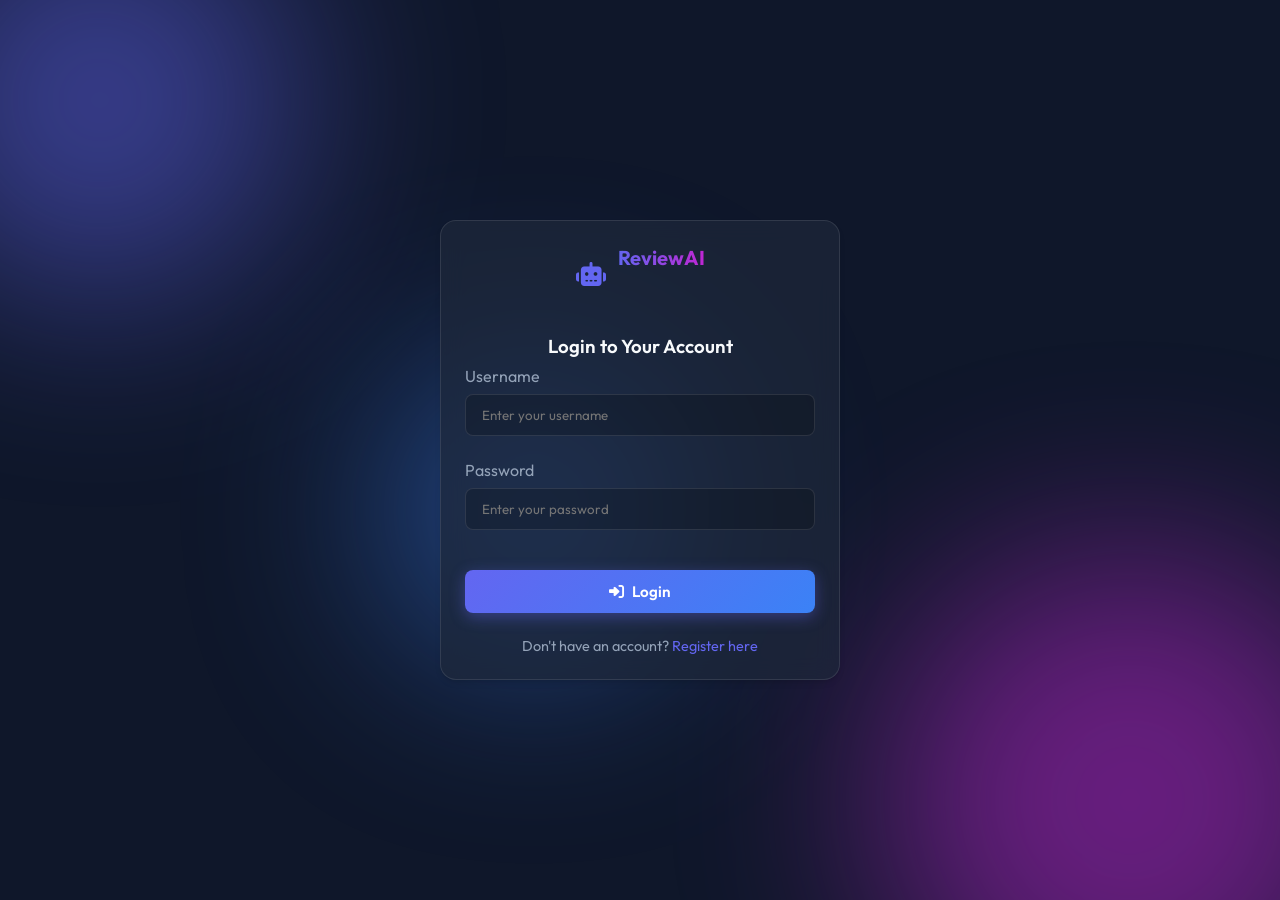
<file: Customer-Review-Agent/client/login.html>
<!DOCTYPE html>
<html lang="en">
<head>
    <meta charset="UTF-8">
    <meta name="viewport" content="width=device-width, initial-scale=1.0">
    <title>Login - Review Analysis Agent</title>
    <link rel="stylesheet" href="style.css">
    <link rel="stylesheet" href="https://cdnjs.cloudflare.com/ajax/libs/font-awesome/6.4.0/css/all.min.css">
    <link href="https://fonts.googleapis.com/css2?family=Outfit:wght@300;400;500;600;700&display=swap" rel="stylesheet">
    <style>
        .auth-container {
            display: flex;
            align-items: center;
            justify-content: center;
            min-height: 100vh;
            padding: 1rem;
        }
        .auth-box {
            width: 100%;
            max-width: 400px;
            text-align: center;
        }
        .auth-box h2 {
            margin-bottom: 2rem;
        }
        .form-group {
            margin-bottom: 1.5rem;
            text-align: left;
        }
        .form-group label {
            display: block;
            margin-bottom: 0.5rem;
            color: var(--text-muted);
        }
        .form-group input {
            width: 100%;
            padding: 0.75rem 1rem;
            background: rgba(0,0,0,0.2);
            border: 1px solid var(--glass-border);
            border-radius: var(--radius-md);
            color: var(--text-main);
            transition: var(--transition);
        }
        .form-group input:focus {
            outline: none;
            border-color: var(--primary);
        }
        .auth-btn {
            width: 100%;
            justify-content: center;
            margin-top: 1rem;
        }
        .auth-switch {
            margin-top: 1.5rem;
            color: var(--text-muted);
            font-size: 0.9rem;
        }
        .auth-switch a {
            color: var(--primary);
            text-decoration: none;
            cursor: pointer;
        }
        .auth-switch a:hover {
            text-decoration: underline;
        }
        #errorMsg {
            color: var(--danger);
            margin-bottom: 1rem;
            font-size: 0.9rem;
            display: none;
        }
    </style>
</head>
<body>
    <div class="background-orbs">
        <div class="orb orb-1"></div>
        <div class="orb orb-2"></div>
        <div class="orb orb-3"></div>
    </div>

    <div class="auth-container">
        <div class="glass-panel auth-box">
            <div class="brand" style="justify-content: center; margin-bottom: 2rem;">
                <i class="fa-solid fa-robot"></i>
                <h2>ReviewAI</h2>
            </div>
            
            <h3 id="authTitle">Login to Your Account</h3>
            <div id="errorMsg"></div>

            <form id="authForm">
                <div class="form-group">
                    <label for="username">Username</label>
                    <input type="text" id="username" required placeholder="Enter your username">
                </div>
                <div class="form-group">
                    <label for="password">Password</label>
                    <input type="password" id="password" required placeholder="Enter your password">
                </div>
                <button type="submit" class="btn btn-primary auth-btn" id="submitBtn">
                    <i class="fa-solid fa-right-to-bracket"></i> Login
                </button>
            </form>

            <div class="auth-switch">
                <span id="switchText">Don't have an account? </span>
                <a id="switchAction">Register here</a>
            </div>
        </div>
    </div>

    <script src="login.js"></script>
</body>
</html>
</file>
<file: Customer-Review-Agent/client/style.css>
:root {
    --primary: #6366f1;
    --primary-hover: #4f46e5;
    --secondary: #3b82f6;
    --dark-bg: #0f172a;
    --dark-panel: rgba(30, 41, 59, 0.7);
    --glass-border: rgba(255, 255, 255, 0.1);
    --text-main: #f8fafc;
    --text-muted: #94a3b8;
    --success: #10b981;
    --danger: #ef4444;
    --warning: #f59e0b;
    --radius-lg: 16px;
    --radius-md: 8px;
    --transition: all 0.3s cubic-bezier(0.4, 0, 0.2, 1);
}

* {
    margin: 0;
    padding: 0;
    box-sizing: border-box;
    font-family: 'Outfit', sans-serif;
}

body {
    background-color: var(--dark-bg);
    color: var(--text-main);
    min-height: 100vh;
    overflow-x: hidden;
}

/* Background Orbs */
.background-orbs {
    position: fixed;
    top: 0; left: 0; width: 100vw; height: 100vh;
    z-index: -1;
    overflow: hidden;
}
.orb {
    position: absolute;
    border-radius: 50%;
    filter: blur(100px);
    opacity: 0.5;
    animation: float 20s infinite alternate;
}
.orb-1 { width: 400px; height: 400px; background: #6366f1; top: -100px; left: -100px; }
.orb-2 { width: 500px; height: 500px; background: #c026d3; bottom: -150px; right: -100px; animation-delay: -5s; }
.orb-3 { width: 300px; height: 300px; background: #3b82f6; top: 40%; left: 30%; animation-delay: -10s; }

@keyframes float {
    0% { transform: translate(0, 0); }
    100% { transform: translate(50px, 50px); }
}

/* Typography & Utilities */
h1, h2, h3, h4, h5 { font-weight: 600; margin-bottom: 0.5rem; }
.text-success { color: var(--success); }
.text-danger { color: var(--danger); }
.hidden { display: none !important; }

/* Glassmorphism Panel */
.glass-panel {
    background: var(--dark-panel);
    backdrop-filter: blur(12px);
    -webkit-backdrop-filter: blur(12px);
    border: 1px solid var(--glass-border);
    border-radius: var(--radius-lg);
    padding: 1.5rem;
    box-shadow: 0 4px 6px -1px rgba(0, 0, 0, 0.1), 0 2px 4px -1px rgba(0, 0, 0, 0.06);
}

/* App Layout */
.app-container {
    display: flex;
    min-height: 100vh;
    padding: 1rem;
    gap: 1.5rem;
}

/* Sidebar */
.sidebar {
    width: 250px;
    display: flex;
    flex-direction: column;
    padding: 2rem 1rem;
}
.brand {
    display: flex;
    align-items: center;
    gap: 0.75rem;
    margin-bottom: 3rem;
    padding: 0 1rem;
}
.brand i { font-size: 1.5rem; color: var(--primary); }
.brand h2 { font-size: 1.25rem; font-weight: 700; background: linear-gradient(to right, #6366f1, #c026d3); -webkit-background-clip: text; color: transparent; margin:0;}

.nav-links { list-style: none; display: flex; flex-direction: column; gap: 0.5rem; }
.nav-links li {
    padding: 1rem 1.25rem;
    border-radius: var(--radius-md);
    cursor: pointer;
    transition: var(--transition);
    display: flex;
    align-items: center;
    gap: 1rem;
    color: var(--text-muted);
}
.nav-links li:hover { background: rgba(255,255,255,0.05); color: var(--text-main); }
.nav-links li.active { background: rgba(99, 102, 241, 0.15); color: var(--primary); border-right: 3px solid var(--primary); }

/* Main Content */
.main-content {
    flex: 1;
    display: flex;
    flex-direction: column;
    gap: 1.5rem;
    max-width: 1200px;
    margin: 0 auto;
    width: 100%;
}
.top-header { padding: 1.5rem 2rem; }
.top-header h1 { font-size: 1.8rem; }
.top-header p { color: var(--text-muted); }

/* Buttons */
.btn {
    padding: 0.75rem 1.5rem;
    border-radius: var(--radius-md);
    border: none;
    font-weight: 600;
    cursor: pointer;
    transition: var(--transition);
    display: inline-flex;
    align-items: center;
    gap: 0.5rem;
    font-size: 0.95rem;
}
.btn-primary { background: linear-gradient(135deg, var(--primary), var(--secondary)); color: white; box-shadow: 0 4px 15px rgba(99, 102, 241, 0.4); }
.btn-primary:hover { transform: translateY(-2px); box-shadow: 0 6px 20px rgba(99, 102, 241, 0.6); }
.btn-secondary { background: rgba(255,255,255,0.1); color: var(--text-main); }
.btn-secondary:hover { background: rgba(255,255,255,0.15); }
.btn-danger { background: rgba(239, 68, 68, 0.1); color: var(--danger); border: 1px solid rgba(239, 68, 68, 0.3); }
.btn-danger:hover { background: var(--danger); color: white; }

/* Input Section */
.file-upload-wrapper {
    display: flex;
    align-items: center;
    gap: 1rem;
    margin: 1rem 0;
}
.file-upload-label {
    background: rgba(255,255,255,0.05);
    padding: 0.5rem 1rem;
    border-radius: var(--radius-md);
    cursor: pointer;
    font-size: 0.9rem;
    border: 1px dashed var(--glass-border);
    transition: var(--transition);
}
.file-upload-label:hover { background: rgba(255,255,255,0.1); border-color: var(--primary); }
input[type="file"] { display: none; }
#fileName { font-size: 0.85rem; color: var(--text-muted); }

textarea {
    width: 100%;
    height: 200px;
    background: rgba(0,0,0,0.2);
    border: 1px solid var(--glass-border);
    border-radius: var(--radius-md);
    padding: 1rem;
    color: var(--text-main);
    font-size: 1rem;
    resize: vertical;
    transition: var(--transition);
}
textarea:focus { outline: none; border-color: var(--primary); box-shadow: 0 0 0 2px rgba(99, 102, 241, 0.2); }
.textarea-footer {
    display: flex;
    justify-content: space-between;
    align-items: center;
    margin-top: 1rem;
}
#charCount { font-size: 0.85rem; color: var(--text-muted); }

/* Loading Spinner */
.loading-overlay {
    display: flex;
    flex-direction: column;
    align-items: center;
    justify-content: center;
    padding: 3rem;
    gap: 1rem;
    display: none; /* hidden by JS */
}
.loading-overlay.active { display: flex; }
.spinner {
    width: 40px;
    height: 40px;
    border: 4px solid rgba(255,255,255,0.1);
    border-left-color: var(--primary);
    border-radius: 50%;
    animation: spin 1s linear infinite;
}
@keyframes spin { to { transform: rotate(360deg); } }

/* Results Section */
.results-header {
    display: flex;
    justify-content: space-between;
    align-items: center;
    margin-bottom: 1.5rem;
    border-bottom: 1px solid var(--glass-border);
    padding-bottom: 1rem;
}
.rating-badge {
    background: rgba(245, 158, 11, 0.2);
    color: var(--warning);
    padding: 0.5rem 1rem;
    border-radius: 20px;
    font-weight: 700;
    display: flex;
    align-items: center;
    gap: 0.5rem;
    font-size: 1.2rem;
}

.summary-box, .recommendation-box {
    background: rgba(0,0,0,0.2);
    padding: 1.5rem;
    border-radius: var(--radius-md);
    margin-bottom: 1.5rem;
    border-left: 4px solid var(--primary);
}
.recommendation-box { border-left-color: var(--warning); }
.summary-box h4 i, .recommendation-box h4 i { margin-right: 0.5rem; color: var(--primary); }
.recommendation-box h4 i { color: var(--warning); }
.recommendation-box ul { margin-top: 1rem; padding-left: 1.5rem; color: var(--text-muted); }

.metrics-grid {
    display: grid;
    grid-template-columns: 1fr 2fr;
    gap: 1.5rem;
    margin-bottom: 1.5rem;
}
.metric-card {
    background: rgba(0,0,0,0.2);
    padding: 1.5rem;
    border-radius: var(--radius-md);
    display: flex;
    flex-direction: column;
    justify-content: center;
    text-align: center;
}
.sentiment-text { font-size: 2rem; margin-top: 0.5rem; text-transform: capitalize; }
.sentiment-text.positive { color: var(--success); }
.sentiment-text.negative { color: var(--danger); }
.sentiment-text.neutral { color: var(--text-main); }
.split-metric {
    display: flex;
    flex-direction: row;
    justify-content: space-around;
}
.split-item { text-align: center; }
.split-item.positive h3 { color: var(--success); }
.split-item.neutral h3 { color: var(--text-muted); }
.split-item.negative h3 { color: var(--danger); }
.split-item h3 { font-size: 1.8rem; margin-top: 0.5rem; }

.lists-grid {
    display: grid;
    grid-template-columns: 1fr 1fr;
    gap: 1.5rem;
    margin-bottom: 1.5rem;
}
.list-card {
    background: rgba(0,0,0,0.2);
    padding: 1.5rem;
    border-radius: var(--radius-md);
}
.list-card ul { padding-left: 1.5rem; margin-top: 1rem; color: var(--text-muted); }
.list-card li { margin-bottom: 0.5rem; }

.tags-section { margin-bottom: 1.5rem; }
.keyword-tags {
    display: flex;
    flex-wrap: wrap;
    gap: 0.5rem;
    margin-top: 0.75rem;
}
.tag {
    background: rgba(255,255,255,0.1);
    padding: 0.25rem 0.75rem;
    border-radius: 20px;
    font-size: 0.85rem;
    color: var(--text-main);
}

/* Dashboard Tab */
.dashboard-stats-grid {
    display: grid;
    grid-template-columns: repeat(4, 1fr);
    gap: 1rem;
    margin-bottom: 1.5rem;
}
.stat-card {
    display: flex;
    align-items: center;
    gap: 1rem;
    padding: 1.5rem;
}
.stat-icon {
    width: 50px;
    height: 50px;
    border-radius: 50%;
    background: rgba(255,255,255,0.05);
    display: flex;
    align-items: center;
    justify-content: center;
    font-size: 1.5rem;
    color: var(--primary);
}
.stat-info h3 { font-size: 1.8rem; margin-bottom: 0; }
.stat-info p { color: var(--text-muted); font-size: 0.9rem; margin: 0;}

.charts-grid {
    display: grid;
    grid-template-columns: 1fr 1fr;
    gap: 1.5rem;
}
.chart-container {
    padding: 1.5rem;
    height: 350px;
    display: flex;
    flex-direction: column;
}
.chart-container h3 { margin-bottom: 1rem; font-size: 1.2rem; }
.chart-container canvas { flex: 1; max-height: 280px; }

/* History Tab */
.history-controls {
    display: flex;
    justify-content: space-between;
    margin-bottom: 1.5rem;
    padding: 1rem;
}
.search-box {
    position: relative;
    width: 300px;
}
.search-box i {
    position: absolute;
    left: 1rem;
    top: 50%;
    transform: translateY(-50%);
    color: var(--text-muted);
}
.search-box input {
    width: 100%;
    padding: 0.75rem 1rem 0.75rem 2.5rem;
    background: rgba(0,0,0,0.2);
    border: 1px solid var(--glass-border);
    border-radius: var(--radius-md);
    color: var(--text-main);
}
.search-box input:focus { outline: none; border-color: var(--primary); }

.table-container {
    overflow-x: auto;
}
.history-table {
    width: 100%;
    border-collapse: collapse;
}
.history-table th, .history-table td {
    padding: 1rem;
    text-align: left;
    border-bottom: 1px solid rgba(255,255,255,0.05);
}
.history-table th { color: var(--text-muted); font-weight: 500; }
.history-table tbody tr:hover { background: rgba(255,255,255,0.02); }
.sentiment-badge {
    padding: 0.25rem 0.75rem;
    border-radius: 20px;
    font-size: 0.8rem;
    font-weight: 600;
}
.sentiment-badge.positive { background: rgba(16, 185, 129, 0.2); color: var(--success); }
.sentiment-badge.negative { background: rgba(239, 68, 68, 0.2); color: var(--danger); }
.sentiment-badge.neutral { background: rgba(148, 163, 184, 0.2); color: var(--text-muted); }
.summary-cell { max-width: 300px; white-space: nowrap; overflow: hidden; text-overflow: ellipsis; }
.action-btn { background: none; border: none; color: var(--text-muted); cursor: pointer; padding: 0.5rem; margin-right: 0.5rem; transition: var(--transition); }
.action-btn:hover { color: var(--primary); }
.action-btn.delete-btn:hover { color: var(--danger); }

/* Toast Notifications */
.toast-container {
    position: fixed;
    bottom: 2rem;
    right: 2rem;
    z-index: 9999;
    display: flex;
    flex-direction: column;
    gap: 0.5rem;
}
.toast {
    background: var(--dark-panel);
    backdrop-filter: blur(10px);
    border: 1px solid var(--glass-border);
    padding: 1rem 1.5rem;
    border-radius: var(--radius-md);
    display: flex;
    align-items: center;
    gap: 1rem;
    box-shadow: 0 10px 15px -3px rgba(0,0,0,0.3);
    transform: translateX(120%);
    animation: slideIn 0.3s forwards;
}
.toast.success { border-left: 4px solid var(--success); }
.toast.error { border-left: 4px solid var(--danger); }
.toast i.fa-circle-check { color: var(--success); }
.toast i.fa-circle-xmark { color: var(--danger); }
@keyframes slideIn { to { transform: translateX(0); } }
@keyframes slideOut { to { transform: translateX(120%); opacity: 0; } }

/* Modal */
.modal-overlay {
    position: fixed;
    top: 0; left: 0; width: 100vw; height: 100vh;
    background: rgba(0,0,0,0.5);
    backdrop-filter: blur(5px);
    display: flex;
    align-items: center;
    justify-content: center;
    z-index: 1000;
    opacity: 0;
    pointer-events: none;
    transition: var(--transition);
}
.modal-overlay.active { opacity: 1; pointer-events: auto; }
.modal-content {
    width: 90%;
    max-width: 800px;
    max-height: 90vh;
    overflow-y: auto;
}
.modal-header {
    display: flex;
    justify-content: space-between;
    align-items: center;
    margin-bottom: 1.5rem;
    border-bottom: 1px solid var(--glass-border);
    padding-bottom: 1rem;
}
.close-modal { background: none; border: none; color: var(--text-muted); font-size: 1.5rem; cursor: pointer; transition: var(--transition); }
.close-modal:hover { color: var(--danger); }

/* Responsive */
@media (max-width: 1024px) {
    .dashboard-stats-grid { grid-template-columns: 1fr 1fr; }
    .charts-grid { grid-template-columns: 1fr; }
}
@media (max-width: 768px) {
    .app-container { flex-direction: column; }
    .sidebar { width: 100%; flex-direction: row; align-items: center; padding: 1rem; border-radius: var(--radius-lg); }
    .brand { margin-bottom: 0; }
    .nav-links { flex-direction: row; margin-left: auto; }
    .metrics-grid, .lists-grid { grid-template-columns: 1fr; }
}
@media (max-width: 480px) {
    .nav-links span { display: none; } /* Hide text on mobile */
    .dashboard-stats-grid { grid-template-columns: 1fr; }
}
</file>
